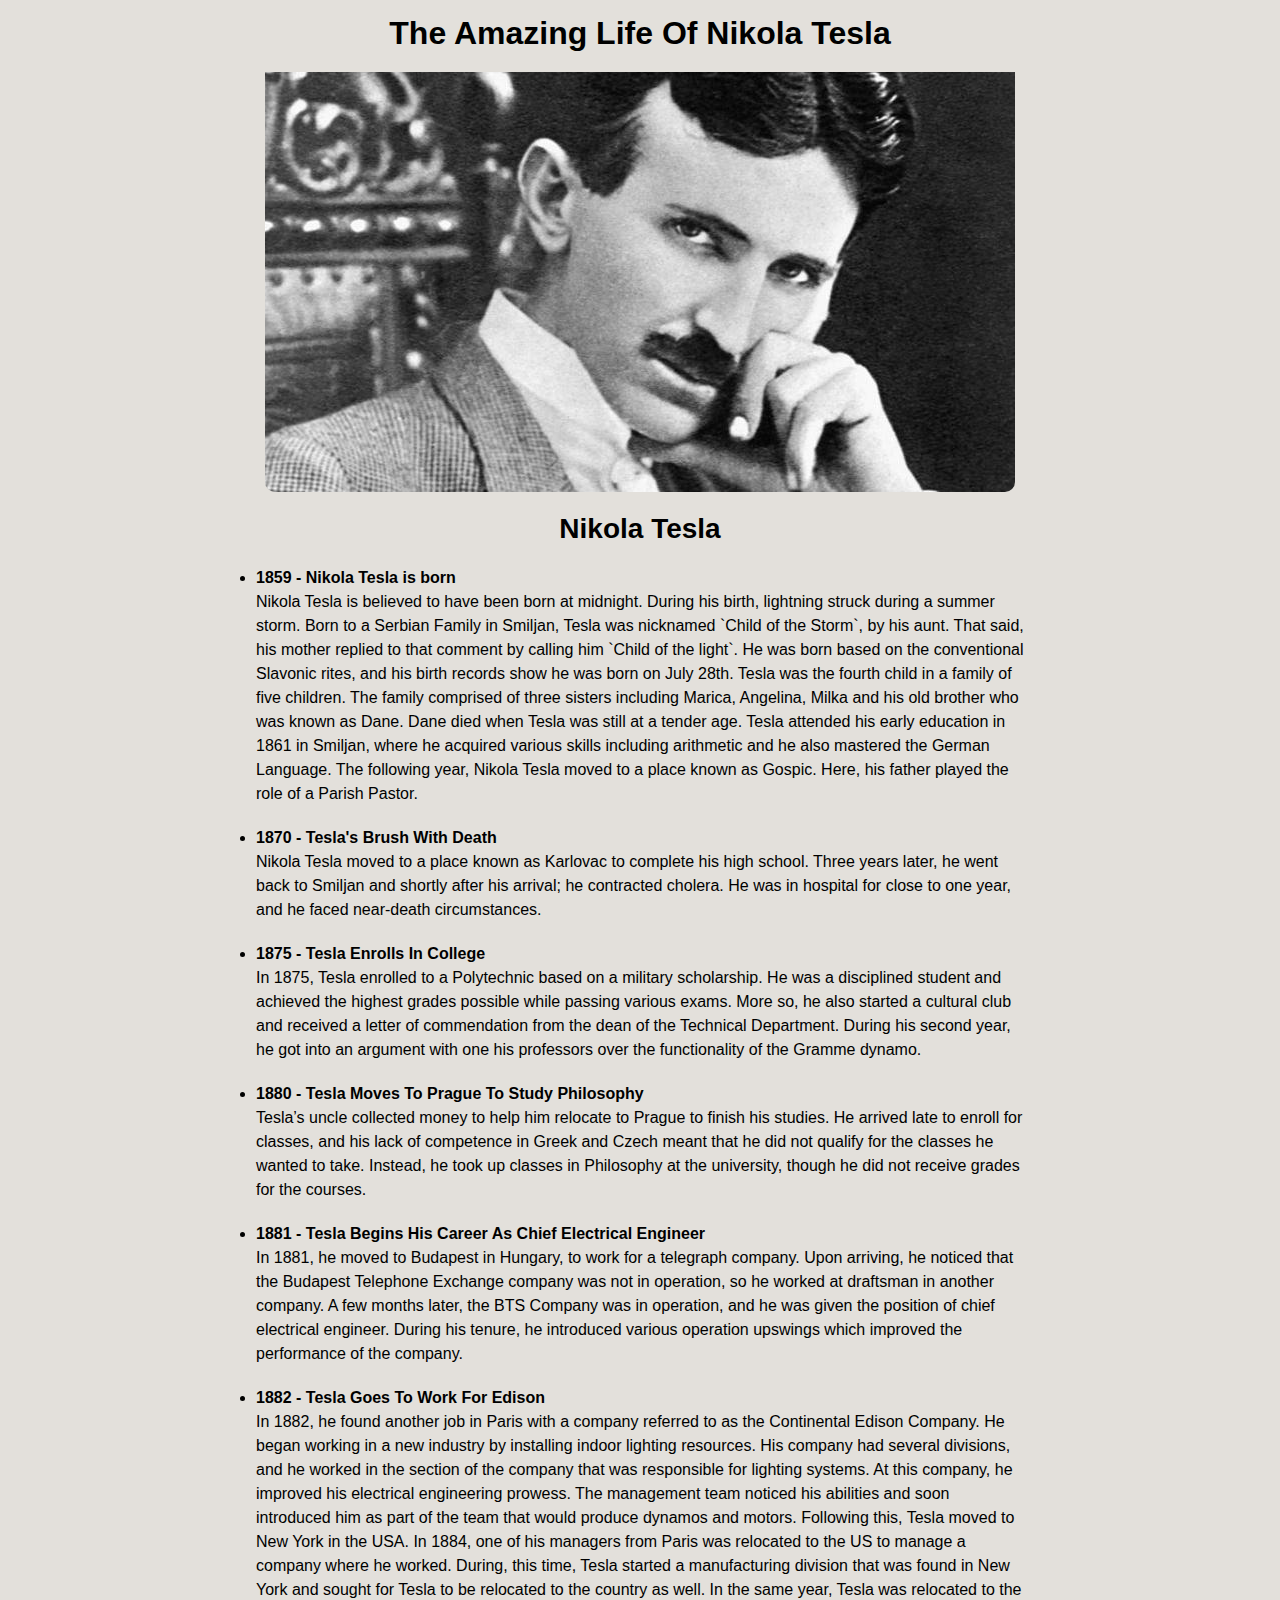
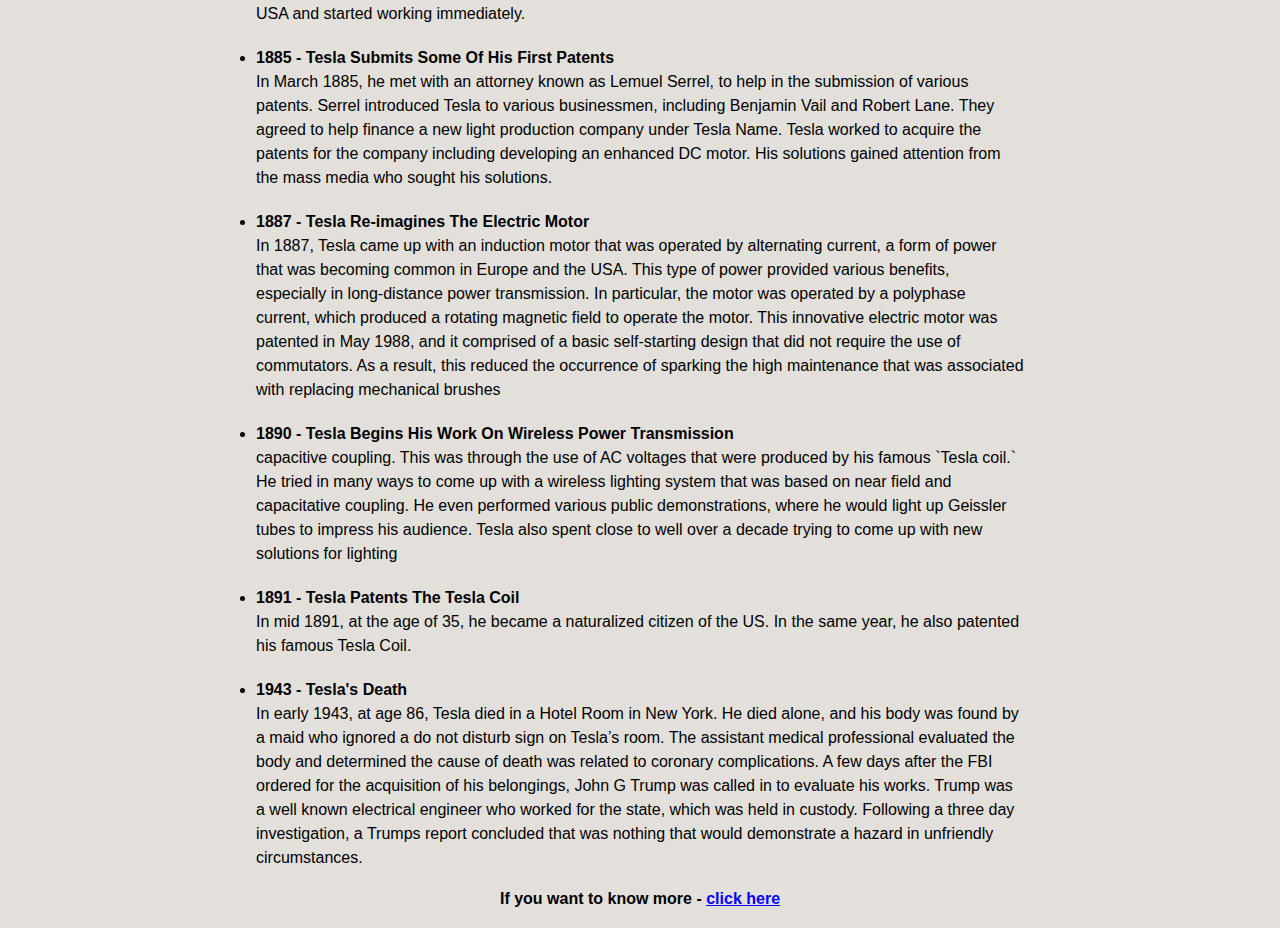
<file: Projekt 2/index.html>
<!DOCTYPE html>
<html lang="en">
    <head>
        <meta charset="utf-8">
        <meta name="viewport" content="width:device-width initial-scale="1.0">
        <link rel="stylesheet" href="styles.css">
        <title>Nikola Tesla Tribute Page</title>
    </head>
    <body>
        <main id="main">
            <div id="container">
                <h1 id="title">The Amazing Life Of Nikola Tesla</h1>
                <div id="img-div">
                    <img src="tesla.png" alt="Nikola Tesla picture" id="image">
                    <div id="img-caption"><p>Nikola Tesla</p></div>
                </div>
                    <div id="tribute-info">
                        <ul>
                            <li><b id="1859">1859 - Nikola Tesla is born </b><br>Nikola Tesla is believed to have been born at midnight. During his birth, lightning struck during a summer storm. Born to a Serbian Family in Smiljan, Tesla was nicknamed `Child of the Storm`, by his aunt. That said, his mother replied to that comment by calling him `Child of the light`. He was born based on the conventional Slavonic rites, and his birth records show he was born on July 28th. Tesla was the fourth child in a family of five children. The family comprised of three sisters including Marica, Angelina, Milka and his old brother who was known as Dane. Dane died when Tesla was still at a tender age. Tesla attended his early education in 1861 in Smiljan, where he acquired various skills including arithmetic and he also mastered the German Language. The following year, Nikola Tesla moved to a place known as Gospic. Here, his father played the role of a Parish Pastor. </li>
                            <li><b id="1870">1870 - Tesla's Brush With Death </b><br>Nikola Tesla moved to a place known as Karlovac to complete his high school. Three years later, he went back to Smiljan and shortly after his arrival; he contracted cholera. He was in hospital for close to one year, and he faced near-death circumstances.</li>
                            <li><b id="1875">1875 - Tesla Enrolls In College</b><br>In 1875, Tesla enrolled to a Polytechnic based on a military scholarship. He was a disciplined student and achieved the highest grades possible while passing various exams. More so, he also started a cultural club and received a letter of commendation from the dean of the Technical Department. During his second year, he got into an argument with one his professors over the functionality of the Gramme dynamo.</li>
                            <li><b id="1880">1880 - Tesla Moves To Prague To Study Philosophy</b><br>Tesla’s uncle collected money to help him relocate to Prague to finish his studies. He arrived late to enroll for classes, and his lack of competence in Greek and Czech meant that he did not qualify for the classes he wanted to take. Instead, he took up classes in Philosophy at the university, though he did not receive grades for the courses.</li>
                            <li><b id="1881">1881 - Tesla Begins His Career As Chief Electrical Engineer</b><br>In 1881, he moved to Budapest in Hungary, to work for a telegraph company. Upon arriving, he noticed that the Budapest Telephone Exchange company was not in operation, so he worked at draftsman in another company. A few months later, the BTS Company was in operation, and he was given the position of chief electrical engineer. During his tenure, he introduced various operation upswings which improved the performance of the company.</li>
                            <li><b id="1882">1882 - Tesla Goes To Work For Edison</b><br>In 1882, he found another job in Paris with a company referred to as the Continental Edison Company. He began working in a new industry by installing indoor lighting resources. His company had several divisions, and he worked in the section of the company that was responsible for lighting systems. At this company, he improved his electrical engineering prowess. The management team noticed his abilities and soon introduced him as part of the team that would produce dynamos and motors. Following this, Tesla moved to New York in the USA. In 1884, one of his managers from Paris was relocated to the US to manage a company where he worked. During, this time, Tesla started a manufacturing division that was found in New York and sought for Tesla to be relocated to the country as well. In the same year, Tesla was relocated to the USA and started working immediately.</li>
                            <li><b id="1885">1885 - Tesla Submits Some Of His First Patents</b><br>In March 1885, he met with an attorney known as Lemuel Serrel, to help in the submission of various patents. Serrel introduced Tesla to various businessmen, including Benjamin Vail and Robert Lane. They agreed to help finance a new light production company under Tesla Name. Tesla worked to acquire the patents for the company including developing an enhanced DC motor. His solutions gained attention from the mass media who sought his solutions.</li>
                            <li><b id="1887">1887 - Tesla Re-imagines The Electric Motor</b><br>In 1887, Tesla came up with an induction motor that was operated by alternating current, a form of power that was becoming common in Europe and the USA. This type of power provided various benefits, especially in long-distance power transmission. In particular, the motor was operated by a polyphase current, which produced a rotating magnetic field to operate the motor. This innovative electric motor was patented in May 1988, and it comprised of a basic self-starting design that did not require the use of commutators. As a result, this reduced the occurrence of sparking the high maintenance that was associated with replacing mechanical brushes</li>
                            <li><b id="1890">1890 - Tesla Begins His Work On Wireless Power Transmission</b><br>capacitive coupling. This was through the use of AC voltages that were produced by his famous `Tesla coil.` He tried in many ways to come up with a wireless lighting system that was based on near field and capacitative coupling. He even performed various public demonstrations, where he would light up Geissler tubes to impress his audience. Tesla also spent close to well over a decade trying to come up with new solutions for lighting</li>
                            <li><b id="1891">1891 - Tesla Patents The Tesla Coil</b><br>In mid 1891, at the age of 35, he became a naturalized citizen of the US. In the same year, he also patented his famous Tesla Coil.</li>
                            <li><b id="1943">1943 - Tesla's Death</b><br>In early 1943, at age 86, Tesla died in a Hotel Room in New York. He died alone, and his body was found by a maid who ignored a do not disturb sign on Tesla’s room. The assistant medical professional evaluated the body and determined the cause of death was related to coronary complications. A few days after the FBI ordered for the acquisition of his belongings, John G Trump was called in to evaluate his works. Trump was a well known electrical engineer who worked for the state, which was held in custody. Following a three day investigation, a Trumps report concluded that was nothing that would demonstrate a hazard in unfriendly circumstances.</li>
                        </ul>
                    </div>
                <p>If you want to know more - <a href="https://pl.wikipedia.org/wiki/Nikola_Tesla" target="_blank" id="tribute-link">click here</a></p>
            </div>
        </main>
    </body>
</html>
</file>
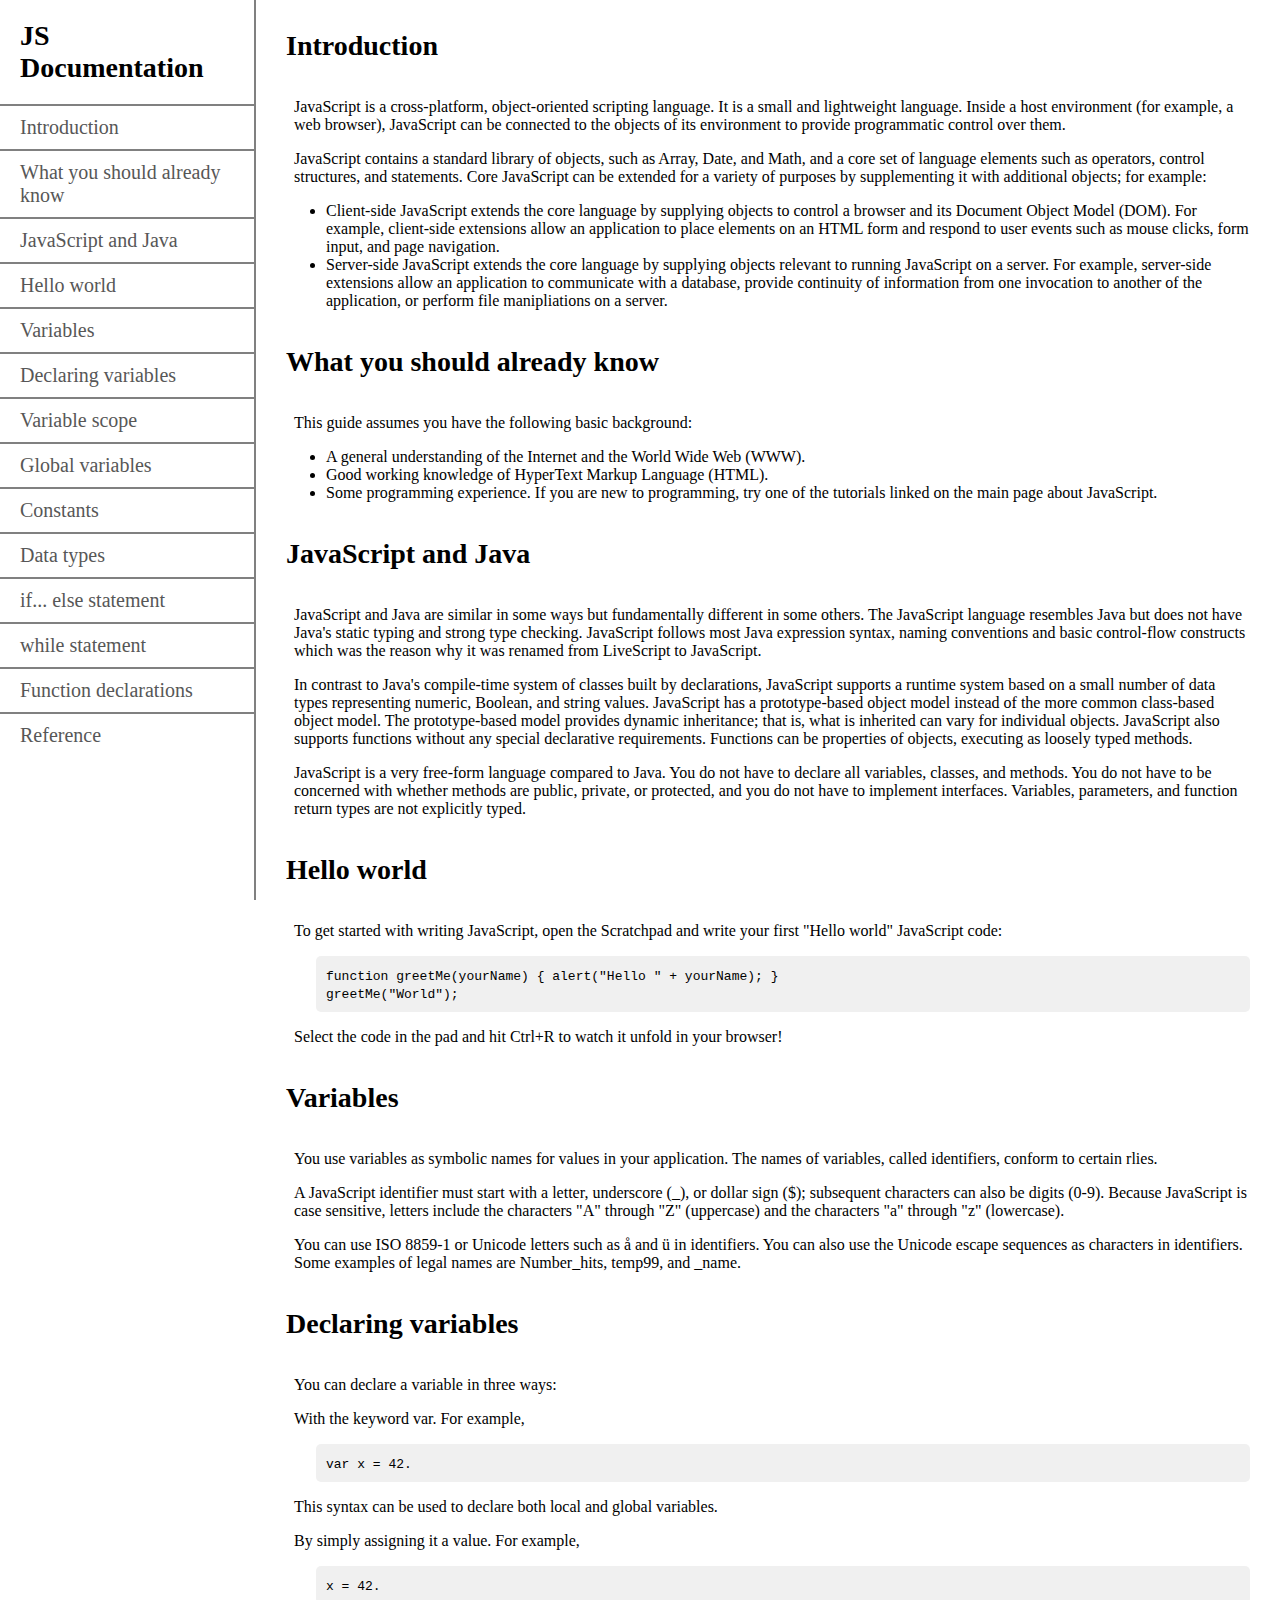
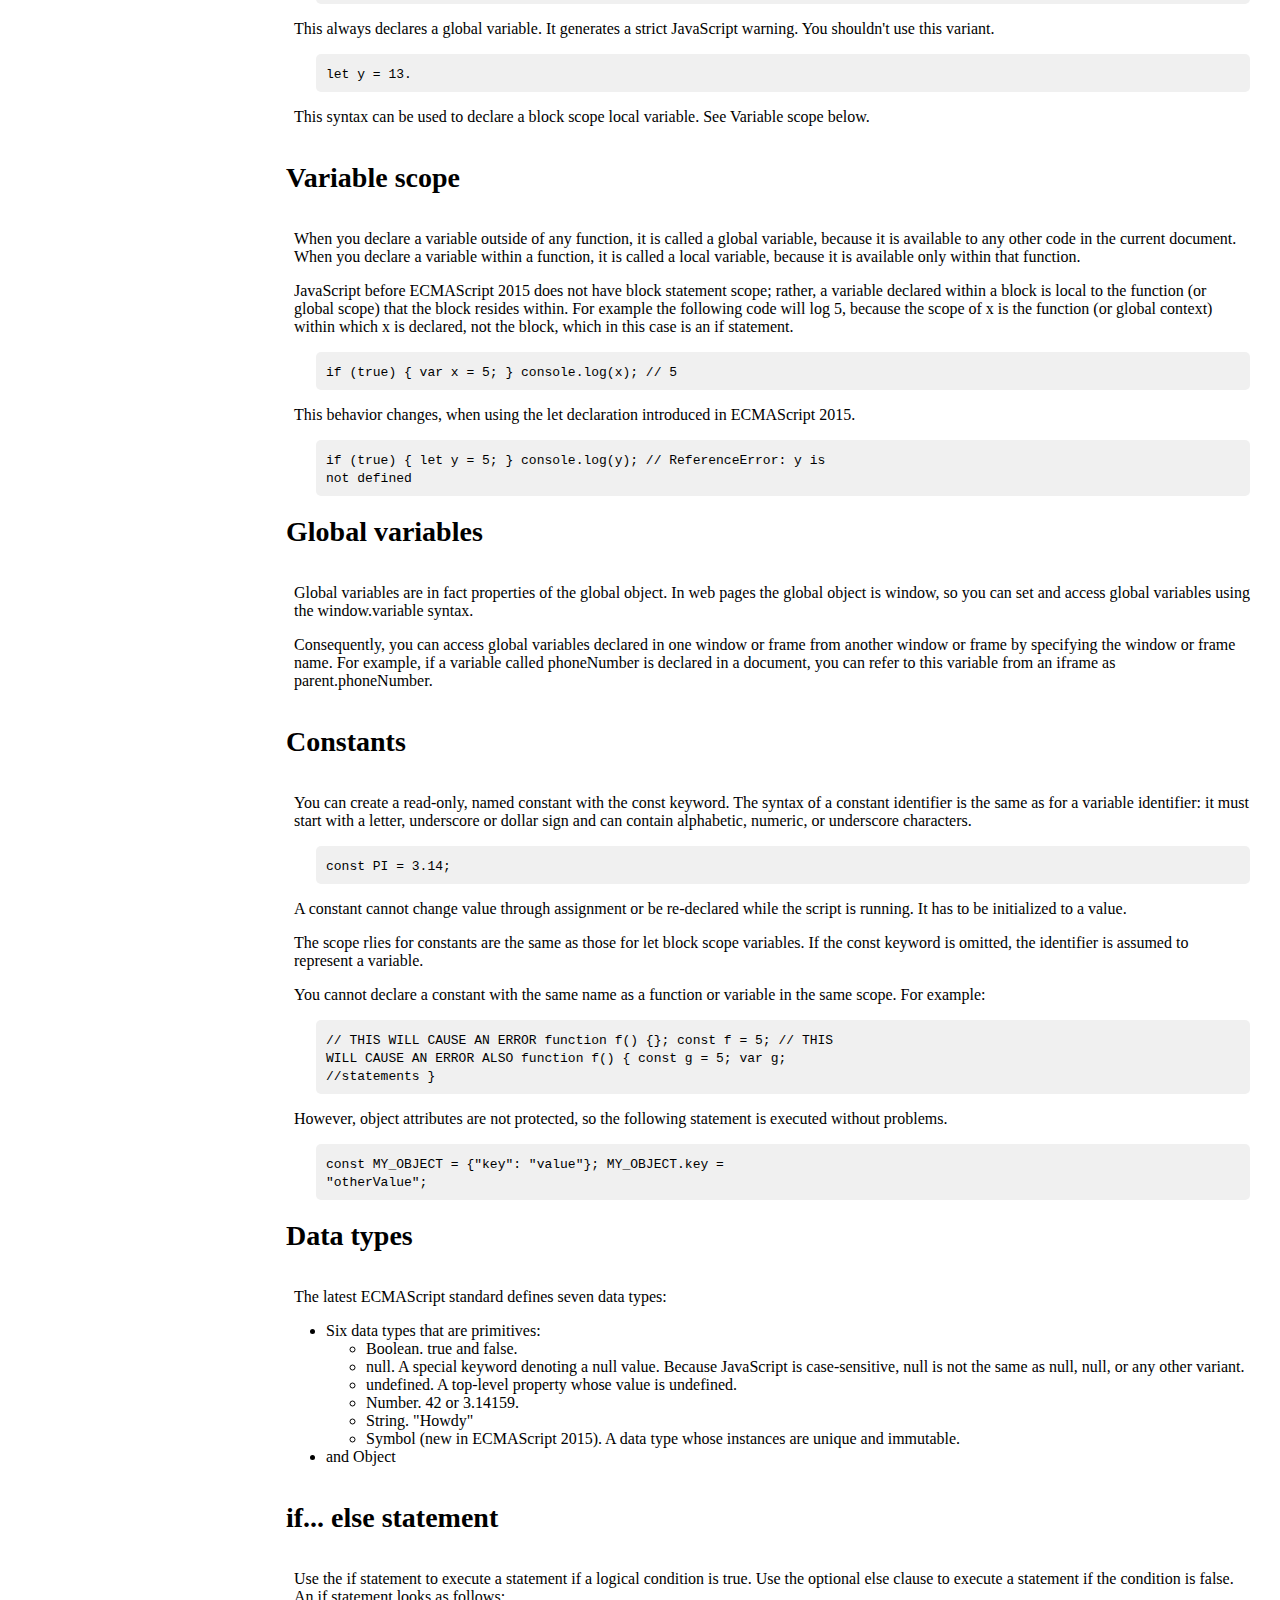
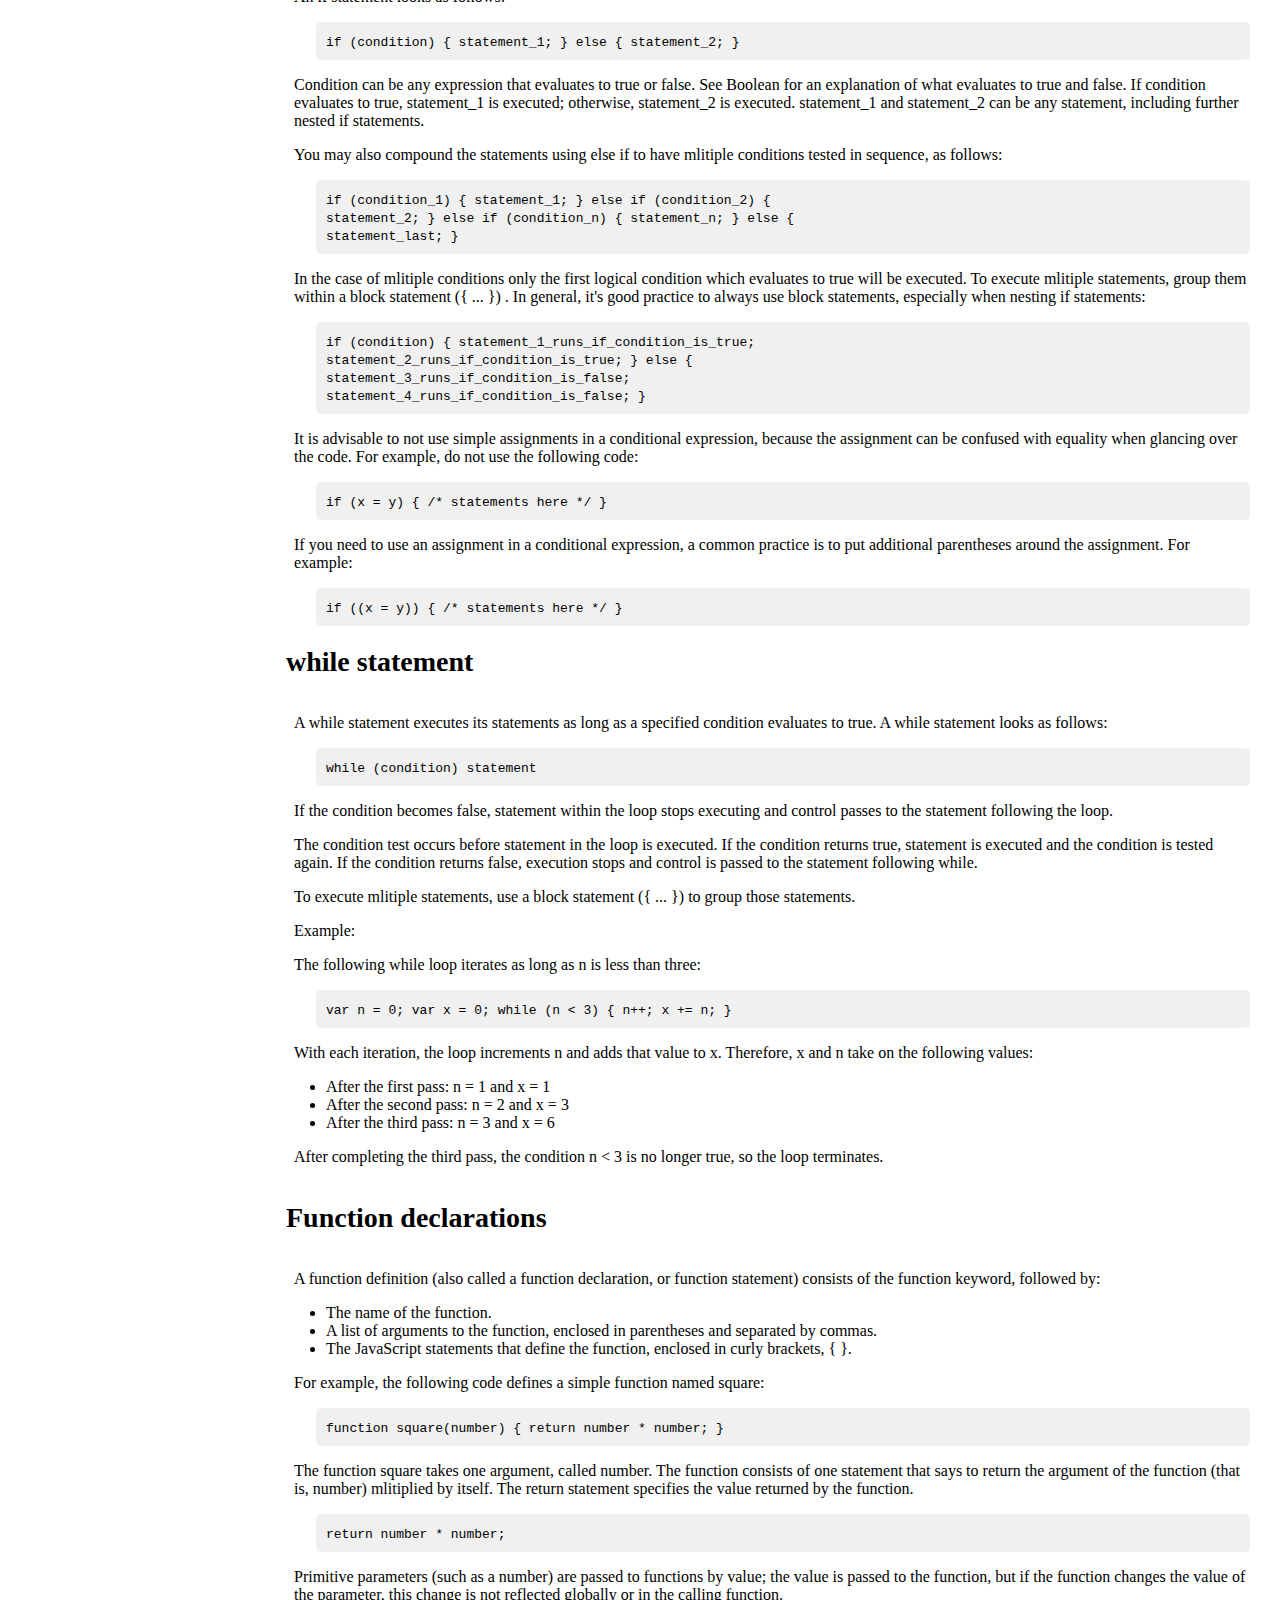
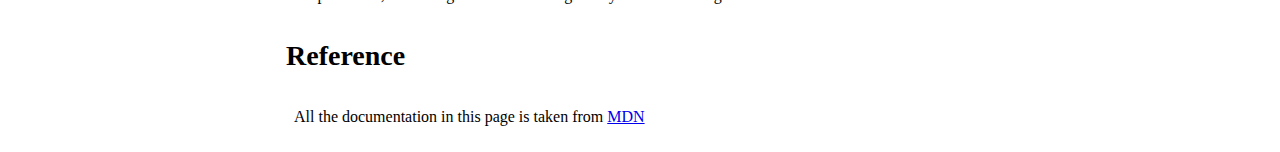
<file: Projekt 3/index.html>
<!DOCTYPE html>
<html lang="en">
    <head>
        <link rel="stylesheet" href="styles.css">
        <meta charset="utf-8">
        <meta name="viewport" content="width=device-width, initial-scale=1.0">
        <title>Technical documentation page</title>
    </head>
    <body>
        <div class="flex-container">
            <div id="sidebar">
                <nav id="navbar">
                    <header>JS Documentation</header>
                    <a class="nav-link" href="#Introduction">Introduction</a>
                    <a class="nav-link" href="#What_you_should_already_know">What you should already know</a>
                    <a class="nav-link" href="#JavaScript_and_Java">JavaScript and Java</a>
                    <a class="nav-link" href="#Hello_world">Hello world</a>
                    <a class="nav-link" href="#Variables">Variables</a>
                    <a class="nav-link" href="#Declaring_variables">Declaring variables</a>
                    <a class="nav-link" href="#Variable_scope">Variable scope</a>
                    <a class="nav-link" href="#Global_variables">Global variables</a>
                    <a class="nav-link" href="#Constants">Constants</a>
                    <a class="nav-link" href="#Data_types">Data types</a>
                    <a class="nav-link" href="#if..._else_statement">if... else statement</a>
                    <a class="nav-link" href="#while_statement">while statement</a>
                    <a class="nav-link" href="#Function_declarations">Function declarations</a>
                    <a class="nav-link" href="#Reference">Reference</a>
                </nav>
            </div>
            <main id="main-doc">
                <section class="main-section" id="Introduction">
                    <header>Introduction</header>
                    <p>JavaScript is a cross-platform, object-oriented scripting language. It is a small and lightweight language. Inside a host environment (for example, a web browser), JavaScript can be connected to the objects of its environment to provide programmatic control over them.</p>
                    <p>JavaScript contains a standard library of objects, such as Array, Date, and Math, and a core set of language elements such as operators, control structures, and statements. Core JavaScript can be extended for a variety of purposes by supplementing it with additional objects; for example:</p>
                    <ul>
                        <li>Client-side JavaScript extends the core language by supplying objects to control a browser and its Document Object Model (DOM). For example, client-side extensions allow an application to place elements on an HTML form and respond to user events such as mouse clicks, form input, and page navigation.</li>
                        <li>Server-side JavaScript extends the core language by supplying objects relevant to running JavaScript on a server. For example, server-side extensions allow an application to communicate with a database, provide continuity of information from one invocation to another of the application, or perform file manipliations on a server.</li>
                    </ul>
                </section>
                <section class="main-section" id="What_you_should_already_know">
                    <header>What you should already know</header>
                    <p>This guide assumes you have the following basic background:</p>
                    <ul>
                        <li>A general understanding of the Internet and the World Wide Web (WWW). </li>
                        <li>Good working knowledge of HyperText Markup Language (HTML).</li>
                        <li>Some programming experience. If you are new to programming, try one of the tutorials linked on the main page about JavaScript. </li>
                    </ul>
                </section>
                <section class="main-section" id="JavaScript_and_Java">
                    <header>JavaScript and Java</header>
                    <p>JavaScript and Java are similar in some ways but fundamentally different in some others. The JavaScript language resembles Java but does not have Java's static typing and strong type checking. JavaScript follows most Java expression syntax, naming conventions and basic control-flow constructs which was the reason why it was renamed from LiveScript to JavaScript.</p>
                    <p>In contrast to Java's compile-time system of classes built by declarations, JavaScript supports a runtime system based on a small number of data types representing numeric, Boolean, and string values. JavaScript has a prototype-based object model instead of the more common class-based object model. The prototype-based model provides dynamic inheritance; that is, what is inherited can vary for individual objects. JavaScript also supports functions without any special declarative requirements. Functions can be properties of objects, executing as loosely typed methods.</p>
                    <p>JavaScript is a very free-form language compared to Java. You do not have to declare all variables, classes, and methods. You do not have to be concerned with whether methods are public, private, or protected, and you do not have to implement interfaces. Variables, parameters, and function return types are not explicitly typed.</p>
                </section>
                <section class="main-section" id="Hello_world">
                    <header>Hello world</header>
                    <p>To get started with writing JavaScript, open the Scratchpad and write your first "Hello world" JavaScript code:</p>
                    <div id="code">
                        <code>
                            function greetMe(yourName) { alert("Hello " + yourName); }<br>
                            greetMe("World");
                        </code>
                    </div>
                    <p>Select the code in the pad and hit Ctrl+R to watch it unfold in your browser! </p>
                </section>
                <section class="main-section" id="Variables">
                    <header>Variables</header>
                    <p>You use variables as symbolic names for values in your application. The names of variables, called identifiers, conform to certain rlies.</p>
                    <p> A JavaScript identifier must start with a letter, underscore (_), or dollar sign ($); subsequent characters can also be digits (0-9). Because JavaScript is case sensitive, letters include the characters "A" through "Z" (uppercase) and the characters "a" through "z" (lowercase).</p>
                    <p>You can use ISO 8859-1 or Unicode letters such as å and ü in identifiers. You can also use the Unicode escape sequences as characters in identifiers. Some examples of legal names are Number_hits, temp99, and _name.</p>
                </section>
                <section class="main-section" id="Declaring_variables">
                    <header>Declaring variables</header>
                    <p>You can declare a variable in three ways:</p>
                    <p>With the keyword var. For example,</p>
                    <div id="code">    
                        <code>var x = 42.</code>
                    </div>
                    <p>This syntax can be used to declare both local and global variables.</p>
                    <p>By simply assigning it a value. For example,</p>
                    <div id="code">
                        <code>x = 42.</code>
                    </div>
                    <p>This always declares a global variable. It generates a strict JavaScript warning. You shouldn't use this variant.</p>
                    <div id="code">
                        <code>let y = 13.</code>
                    </div>
                    <p>This syntax can be used to declare a block scope local variable. See Variable scope below.</p>
                </section>
                <section class="main-section" id="Variable_scope">
                    <header>Variable scope</header>
                    <p>When you declare a variable outside of any function, it is called a global variable, because it is available to any other code in the current document. When you declare a variable within a function, it is called a local variable, because it is available only within that function.</p>
                    <p>JavaScript before ECMAScript 2015 does not have block statement scope; rather, a variable declared within a block is local to the function (or global scope) that the block resides within. For example the following code will log 5, because the scope of x is the function (or global context) within which x is declared, not the block, which in this case is an if statement.</p>
                    <div id="code">
                        <code>if (true) { var x = 5; } console.log(x); // 5</code>
                    </div>
                    <p>This behavior changes, when using the let declaration introduced in ECMAScript 2015.</p>
                    <div id="code">
                        <code>
                            if (true) { let y = 5; } console.log(y); // ReferenceError: y is<br>
                            not defined
                        </code>
                    </div>
                </section>
                <section class="main-section" id="Global_variables">
                    <header>Global variables</header>
                    <p>Global variables are in fact properties of the global object. In web pages the global object is window, so you can set and access global variables using the window.variable syntax.</p>
                    <p>Consequently, you can access global variables declared in one window or frame from another window or frame by specifying the window or frame name. For example, if a variable called phoneNumber is declared in a document, you can refer to this variable from an iframe as parent.phoneNumber.</p>
                </section>
                <section class="main-section" id="Constants">
                    <header>Constants</header>
                    <p>You can create a read-only, named constant with the const keyword. The syntax of a constant identifier is the same as for a variable identifier: it must start with a letter, underscore or dollar sign and can contain alphabetic, numeric, or underscore characters.</p>
                    <div id="code">
                        <code>const PI = 3.14;</code>
                    </div>
                    <p>A constant cannot change value through assignment or be re-declared while the script is running. It has to be initialized to a value.</p>
                    <p>The scope rlies for constants are the same as those for let block scope variables. If the const keyword is omitted, the identifier is assumed to represent a variable.</p>
                    <p>You cannot declare a constant with the same name as a function or variable in the same scope. For example:</p>
                    <div id="code">
                        <code>
                            // THIS WILL CAUSE AN ERROR function f() {}; const f = 5; // THIS<br>
                            WILL CAUSE AN ERROR ALSO function f() { const g = 5; var g;<br>
                            //statements }
                        </code>
                    </div>
                    <p>However, object attributes are not protected, so the following statement is executed without problems.</p>
                    <div id="code">
                        <code>
                            const MY_OBJECT = {"key": "value"}; MY_OBJECT.key =<br>
                            "otherValue";
                        </code>
                    </div>
                </section>
                <section class="main-section" id="Data_types">
                    <header>Data types</header>
                    <p>The latest ECMAScript standard defines seven data types:</p>
                    <ul>
                        <li>Six data types that are primitives:
                            <ul>
                                <li>Boolean. true and false.</li>
                                <li>null. A special keyword denoting a null value. Because JavaScript is case-sensitive, null is not the same as null, null, or any other variant.</li>
                                <li>undefined. A top-level property whose value is undefined.</li>
                                <li>Number. 42 or 3.14159.</li>
                                <li>String. "Howdy"</li>
                                <li>Symbol (new in ECMAScript 2015). A data type whose instances are unique and immutable.</li>
                            </ul>
                        </li>
                        <li>and Object</li>
                    </ul>
                </section>
                <section class="main-section" id="if..._else_statement">
                    <header>if... else statement</header>
                    <p>Use the if statement to execute a statement if a logical condition is true. Use the optional else clause to execute a statement if the condition is false. An if statement looks as follows:</p>
                    <div id="code">
                        <code>if (condition) { statement_1; } else { statement_2; }</code>
                    </div>
                    <p>Condition can be any expression that evaluates to true or false. See Boolean for an explanation of what evaluates to true and false. If condition evaluates to true, statement_1 is executed; otherwise, statement_2 is executed. statement_1 and statement_2 can be any statement, including further nested if statements.</p>
                    <p>You may also compound the statements using else if to have mlitiple conditions tested in sequence, as follows:</p>
                    <div id="code">
                        <code>
                            if (condition_1) { statement_1; } else if (condition_2) {<br>
                            statement_2; } else if (condition_n) { statement_n; } else {<br>
                            statement_last; }
                        </code>
                    </div>
                    <p>In the case of mlitiple conditions only the first logical condition which evaluates to true will be executed. To execute mlitiple statements, group them within a block statement ({ ... }) . In general, it's good practice to always use block statements, especially when nesting if statements:</p>
                    <div id="code">
                        <code>
                            if (condition) { statement_1_runs_if_condition_is_true;<br>
                            statement_2_runs_if_condition_is_true; } else {<br>
                            statement_3_runs_if_condition_is_false;<br>
                            statement_4_runs_if_condition_is_false; }
                        </code>
                    </div>
                    <p>It is advisable to not use simple assignments in a conditional expression, because the assignment can be confused with equality when glancing over the code. For example, do not use the following code:</p>
                    <div id="code">
                        <code>
                            if (x = y) { /* statements here */ }
                        </code>
                    </div>
                    <p>If you need to use an assignment in a conditional expression, a common practice is to put additional parentheses around the assignment. For example:</p>
                    <div id="code">
                        <code>if ((x = y)) { /* statements here */ }</code>
                    </div>
                </section>
                <section class="main-section" id="while_statement">
                    <header>while statement</header>
                    <p>A while statement executes its statements as long as a specified condition evaluates to true. A while statement looks as follows:</p>
                    <div id="code">
                        <code>while (condition) statement</code>
                    </div>
                    <p>If the condition becomes false, statement within the loop stops executing and control passes to the statement following the loop.</p>
                    <p>The condition test occurs before statement in the loop is executed. If the condition returns true, statement is executed and the condition is tested again. If the condition returns false, execution stops and control is passed to the statement following while.</p>
                    <p>To execute mlitiple statements, use a block statement ({ ... }) to group those statements.</p>
                    <p>Example:</p>
                    <p>The following while loop iterates as long as n is less than three:</p>
                    <div id="code">
                        <code>var n = 0; var x = 0; while (n < 3) { n++; x += n; }</code>
                    </div>
                    <p>With each iteration, the loop increments n and adds that value to x. Therefore, x and n take on the following values:</p>
                    <ul>
                        <li>After the first pass: n = 1 and x = 1</li>
                        <li>After the second pass: n = 2 and x = 3</li>
                        <li>After the third pass: n = 3 and x = 6</li>
                    </ul>
                    <p>After completing the third pass, the condition n < 3 is no longer true, so the loop terminates.</p>
                </section>
                <section class="main-section" id="Function_declarations">
                    <header>Function declarations</header>
                    <p>A function definition (also called a function declaration, or function statement) consists of the function keyword, followed by:</p>
                    <ul>
                        <li>The name of the function.</li>
                        <li>A list of arguments to the function, enclosed in parentheses and separated by commas.</li>
                        <li>The JavaScript statements that define the function, enclosed in curly brackets, { }.</li>
                    </ul>
                    <p>For example, the following code defines a simple function named square:</p>
                    <div id="code">
                        <code>function square(number) { return number * number; }</code>
                    </div>
                    <p>The function square takes one argument, called number. The function consists of one statement that says to return the argument of the function (that is, number) mlitiplied by itself. The return statement specifies the value returned by the function.</p>
                    <div id="code">
                        <code>return number * number;</code>
                    </div>
                    <p>Primitive parameters (such as a number) are passed to functions by value; the value is passed to the function, but if the function changes the value of the parameter, this change is not reflected globally or in the calling function.</p>
                </section>
                <section class="main-section" id="Reference">
                    <header>Reference</header>
                    <p>All the documentation in this page is taken from <a target="_blank" href="https://developer.mozilla.org/en-US/docs/Web/JavaScript/Guide">MDN</a></p>
                </section>
            </main>
        </div>
    </body>
</html>
</file>
<file: Projekt 2/styles.css>
*{
    box-sizing: border-box;
    margin: 0;
    padding: 0;
}
#main{
    background-color: rgb(227, 224, 219);
    color:black;
    font-family:Arial;
    margin:0;
    padding:0;
    display: flex;
    flex-direction: row;
}
#nav-container h1{
    text-align: center;
    border-bottom: 2px solid grey;
}
#img-div{
    margin:0 auto;
    width:90%;
    border-radius: 10px;
}
#nav-container{
    width: 10%;
    height: 100vh;
    background-color: #DBDEE3;
    position: fixed;
    left: 0;
    top: 0;
    min-width: 150px;
}
#nav-cont{
    width: 10%;
    height: 100%;
    min-width: 150px;
}
nav a{
    display: block;
    font-size: 28px;
    text-align: center;
    text-decoration: none;
    padding: 13px 0;
    border-bottom: 2px solid grey;
}
#img-caption{
    font-size: 28px;
    text-align: center;
    padding: 1px;
}
img{
    display: block;
    margin: auto;
    max-width: 100%;
    border-radius: 10px;
    padding-top:20px;
}
#tribute-info{
    max-width:60%;
    margin:auto;
    line-height: 1.5em;
}
li:not(:last-of-type){
    margin-bottom:20px;
}
#title{
    text-align: center;
    padding-top:15px;
}
p a{
    color:blue;
    text-align: center;
}
p{
    text-align: center;
    padding: 20px 0;
    font-weight: 800;
}
</file>
<file: Projekt 3/styles.css>
*{
    box-sizing: border-box;
}
html{
    scroll-behavior: smooth;
}
body{
    margin:0;
    padding:0;
}
header{
    font-size:28px;
    font-weight:800;
}
.flex-container{
    display:flex;
}
#sidebar{
    width:20%;
    height:100%;
    background-color:white;
    position: fixed;
    margin:0;
    padding:0;
    border-right: 2px solid grey;
    overflow: auto;
}
main{
    background-color: white;
    display:block;
    padding:10px 30px;
    margin-left:20%;
    overflow: hidden;
}
nav a{
    display:block;
    text-decoration: none;
    font-size:20px;
    padding:10px 20px;
    border-top:2px solid grey;
    color: rgb(87, 87, 87);
}
nav a:hover{
    color:white;
    background-color:rgb(87, 87, 87);
}
main header{
    padding:20px 0 20px 0;
}
nav header{
    padding:20px;
}
#code{
    background-color:rgb(240, 240, 240);
    border-radius: 5px;
    padding:10px;
    margin-left:30px;
}
p{
    padding-left:0.5em;
}
@media (max-width:1150px){
    #sidebar{
        width:230px;
    }
    main{
        margin-left:230px;
    }
}
</file>
